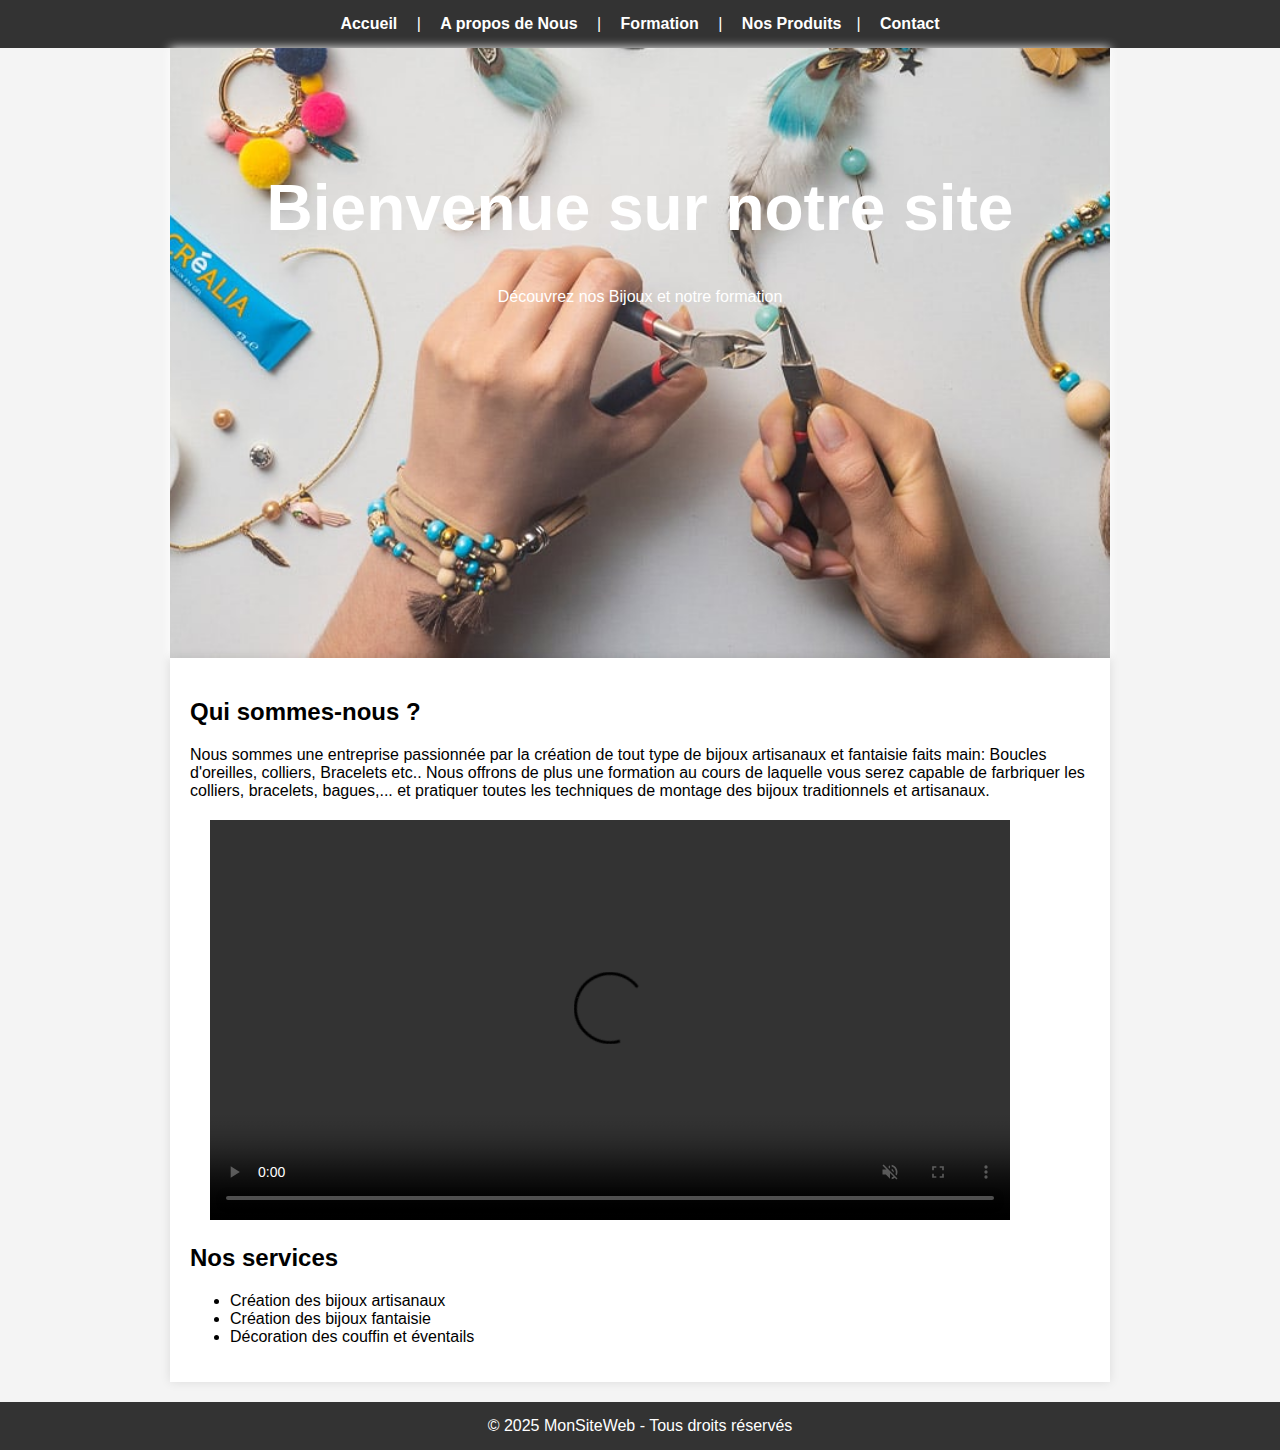
<file: index.htm>
<!DOCTYPE html>
<html>
    <head>
         <link rel="stylesheet" href="style.css"> 
    </head>
    <body>
        <header>
            <nav>
                <a href="index.htm">Accueil</a> |
                <a href="#">A propos de Nous</a> |
                <a href="inscription.htm">Formation</a> |
                <a href="produits.htm">Nos Produits</a>|
                <a href="contact.htm">Contact</a>
             </nav>
        </header>
        <section class="hero">
                <h1>Bienvenue sur notre site</h1>
                <p>Découvrez nos Bijoux et notre formation</p>
        </section>

           <section class="content">
        <h2>Qui sommes-nous ?</h2>
        <p>
            Nous sommes une entreprise passionnée par la création de tout type de bijoux artisanaux et fantaisie
            faits main: Boucles d'oreilles, colliers, Bracelets etc.. 
            Nous offrons de plus une formation au cours de laquelle vous serez capable de farbriquer les colliers, bracelets, bagues,... 
            et pratiquer toutes les techniques de montage des bijoux traditionnels et artisanaux.
        </p>

        <section class="video">
           <video width="800" height="400" autoplay muted controls>
              <source src="https://youtu.be/7iBAAl4uUWg?si=0v7BUSg1bqoKLmkr" type="video/mp4">
           </video>
        </section>
        <h2>Nos services</h2>
        <ul>
            <li>Création des bijoux artisanaux</li>
            <li>Création des bijoux fantaisie</li>
            <li>Décoration des couffin et éventails</li>
        </ul>
    </section>

    <footer>
        &copy; 2025 MonSiteWeb - Tous droits réservés
    </footer>
    
    </body>
</html>
</file>
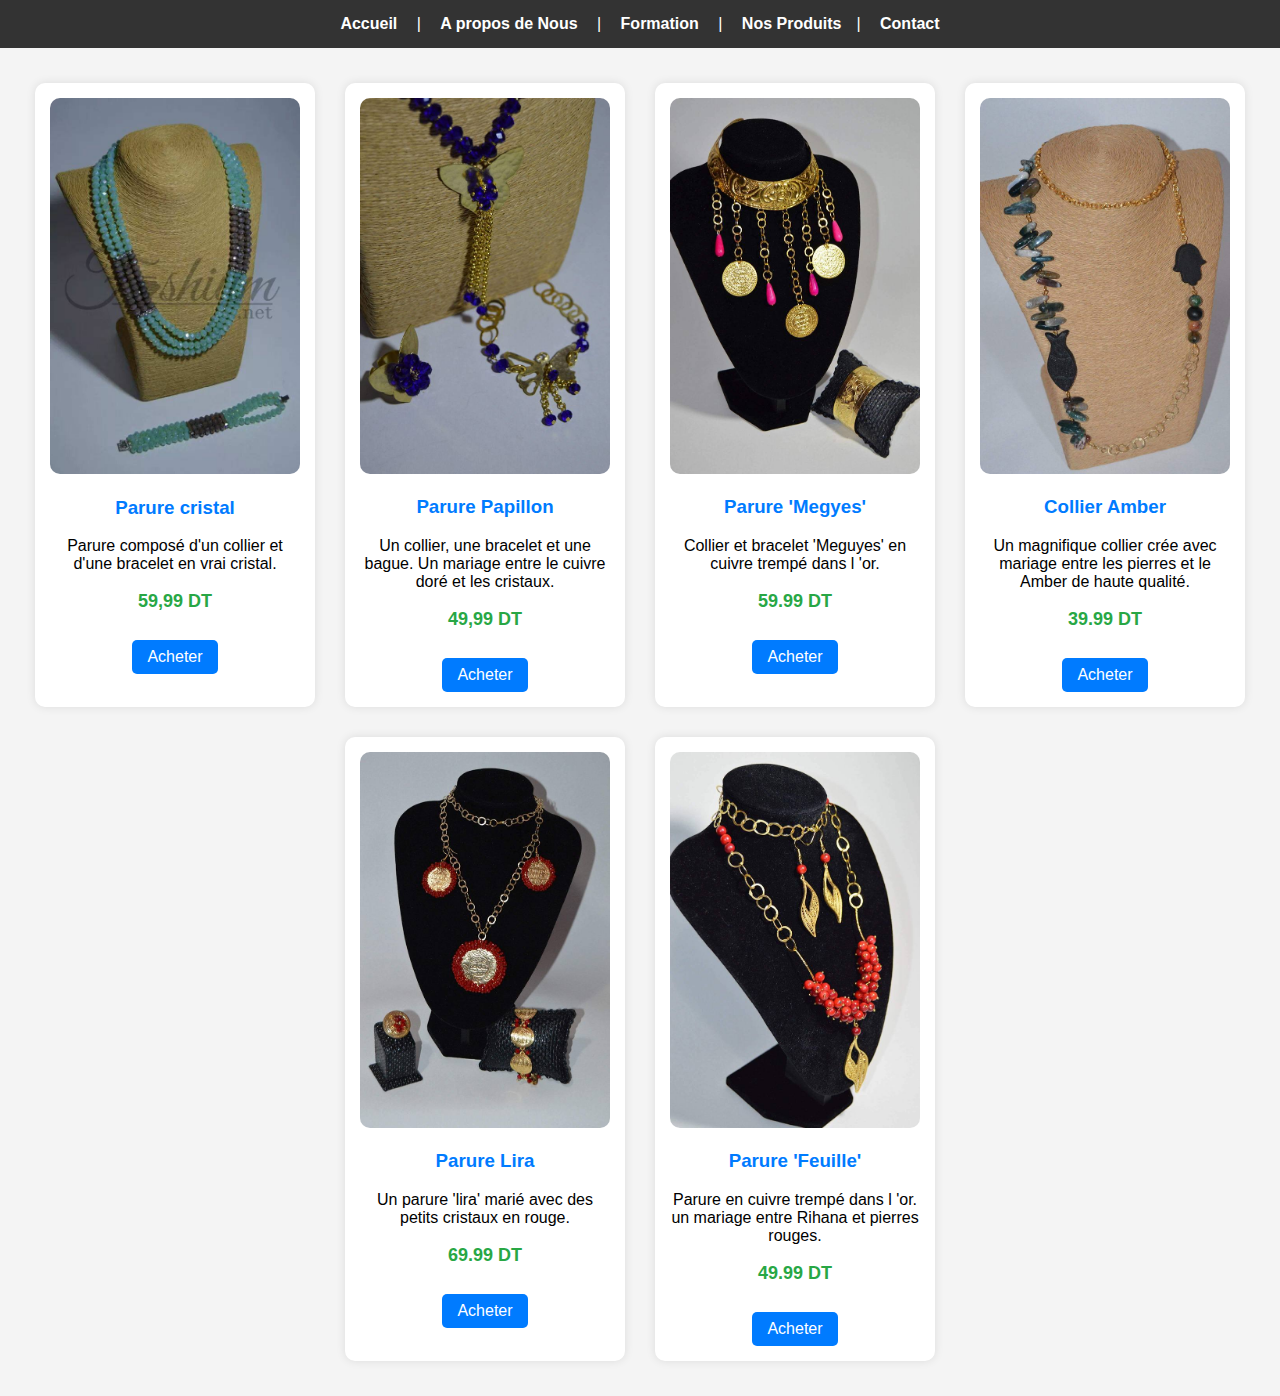
<file: produits.htm>
<!DOCTYPE html>
<html lang="fr">
<head>
    <meta charset="UTF-8">
    <meta name="viewport" content="width=device-width, initial-scale=1.0">
    <title>Nos Produits</title>
    <link rel="stylesheet" href="style_produits.css"> 
    <link rel="stylesheet" href="style.css"> 
</head>
<body>

     <header>
            <nav>
                <a href="index.htm">Accueil</a> |
                <a href="#">A propos de Nous</a> |
                <a href="inscription.htm">Formation</a> |
                <a href="produits.htm">Nos Produits</a>|
                <a href="contact.htm">Contact</a>
             </nav>
        </header>

    <div class="container">
        <div class="produit">
            <img src="produit1.jpg" alt="Produit 1">
            <h3>Parure cristal</h3>
            <p>Parure composé d'un collier et d'une bracelet en vrai cristal.</p>
            <p class="prix">59,99 DT</p>
            <a href="#" class="btn">Acheter</a>
        </div>

        <div class="produit">
            <img src="produit2.jpg" alt="Produit 2">
            <h3>Parure Papillon</h3>
            <p>Un collier, une bracelet et une bague. Un mariage entre le cuivre doré et les cristaux.</p>
            <p class="prix">49,99 DT</p>
            <a href="#" class="btn">Acheter</a>
        </div>

        <div class="produit">
            <img src="produit3.jpg" alt="Produit 3">
            <h3>Parure 'Megyes'</h3>
            <p>Collier et bracelet 'Meguyes' en cuivre trempé dans l 'or.</p>
            <p class="prix">59.99 DT</p>
            <a href="#" class="btn">Acheter</a>
        </div>
        <div class="produit">
            <img src="produit4.jpg" alt="Produit 4">
            <h3>Collier Amber</h3>
            <p>Un magnifique collier crée avec mariage entre les pierres et le Amber de haute qualité.</p>
            <p class="prix">39.99 DT</p>
            <a href="#" class="btn">Acheter</a>
        </div>
        <div class="produit">
            <img src="produit5.jpg" alt="Produit 5">
            <h3>Parure Lira</h3>
            <p>Un parure 'lira' marié avec des petits cristaux en rouge.</p>
            <p class="prix">69.99 DT</p>
            <a href="#" class="btn">Acheter</a>
        </div>
        <div class="produit">
            <img src="produit6.jpg" alt="Produit 6">
            <h3>Parure 'Feuille'</h3>
            <p>Parure en cuivre trempé dans l 'or. un mariage entre Rihana et pierres rouges.</p>
            <p class="prix">49.99 DT</p>
            <a href="#" class="btn">Acheter</a>
        </div>
    </div>

</body>
</html>
</file>
<file: style.css>
body {
            font-family: Arial, sans-serif;
            margin: 0;
            padding: 0;
            background-color: #f4f4f4;
        }
        header {
            background-color: #333;
            color: white;
            padding: 15px 0;
            text-align: center;
        }
        nav a {
            color: white;
            margin: 0 15px;
            text-decoration: none;
            font-weight: bold;
        }
        nav a:hover {
            text-decoration: underline;
        }
        .hero {
            background-color: #007BFF;
            color: blue;
            text-align: center;
            padding: 80px 20px;
            margin: auto;
            padding: 20;
            height: 50vh;
            background-image: url('bijoux.jpg'); /* chemin vers ton image */
            background-size: cover; /* couvre toute la page */
            background-position: center; /* centre l'image */
            background-repeat: no-repeat; /* empêche la répétition */
            color: white;
            font-family: Arial, sans-serif;
            text-align: center;
            box-shadow: 0 0 10px;
            max-width: 900px;
        }
        .hero h1 {
            font-size: 4em;
        }
        .content {
            max-width: 900px;
            margin: auto;
            padding: 20px;
            background: white;
            box-shadow: 0 0 10px rgba(0,0,0,0.1);
        }
        footer {
            text-align: center;
            padding: 15px;
            background: #333;
            color: white;
            margin-top: 20px;
        }
        .video{
            padding: auto;
            margin: 20px;
        }
</file>
<file: style_produits.css>
body {
            font-family: Arial, sans-serif;
            margin: 0;
            padding: 0;
            background-color: #f4f4f4;
        }
        header {
            background-color: #333;
            padding: 15px;
            text-align: center;
            color: white;
        }
        h1 {
            margin: 0;
        }
        .container {
            display: flex;
            flex-wrap: wrap;
            justify-content: center;
            padding: 20px;
        }
        .produit {
            background: white;
            border-radius: 10px;
            width: 250px;
            margin: 15px;
            padding: 15px;
            text-align: center;
            box-shadow: 0 0 10px rgba(0,0,0,0.1);
        }
        .produit img {
            width: 100%;
            height: auto;
            border-radius: 10px;
        }
        .produit h3 {
            color: #007BFF;
        }
        .prix {
            font-size: 18px;
            color: #28a745;
            font-weight: bold;
        }
        .btn {
            display: inline-block;
            margin-top: 10px;
            padding: 8px 15px;
            background-color: #007BFF;
            color: white;
            border-radius: 5px;
            text-decoration: none;
        }
        .btn:hover {
            background-color: #0056b3;
        }
</file>
